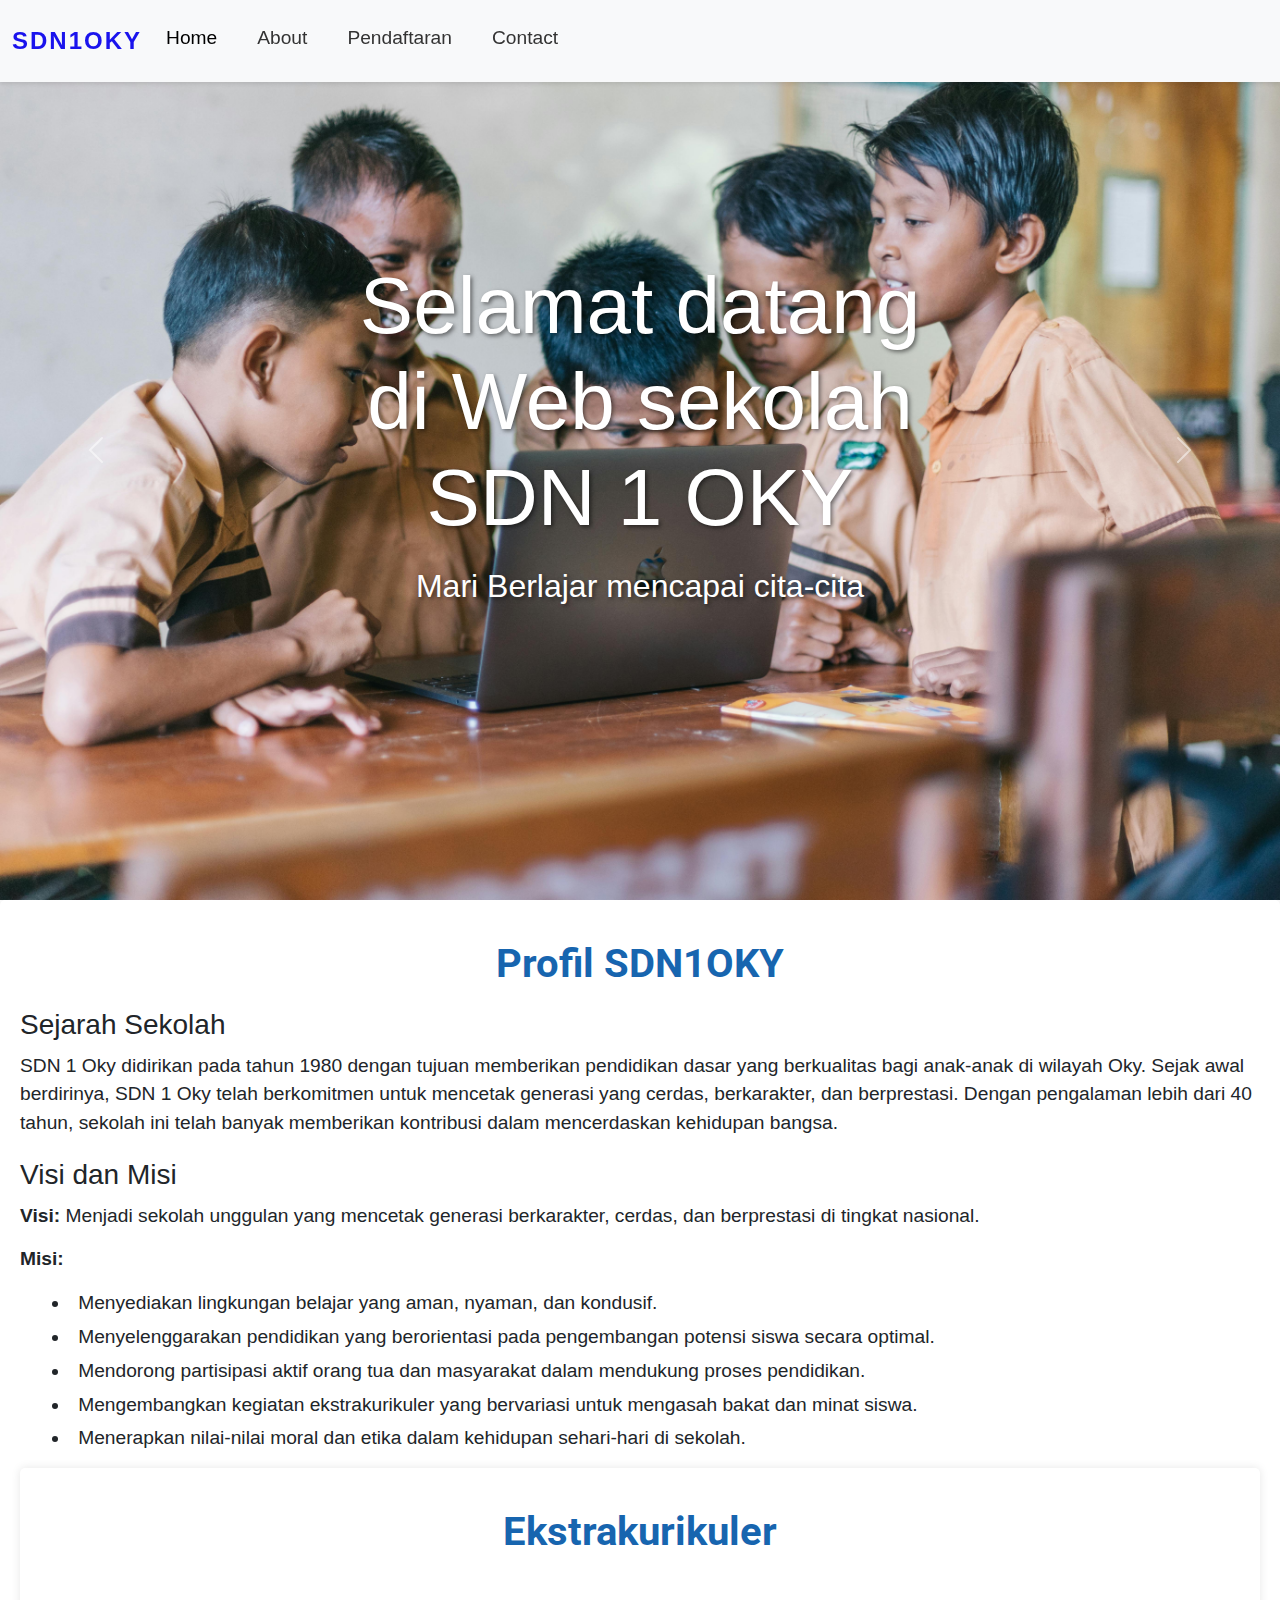
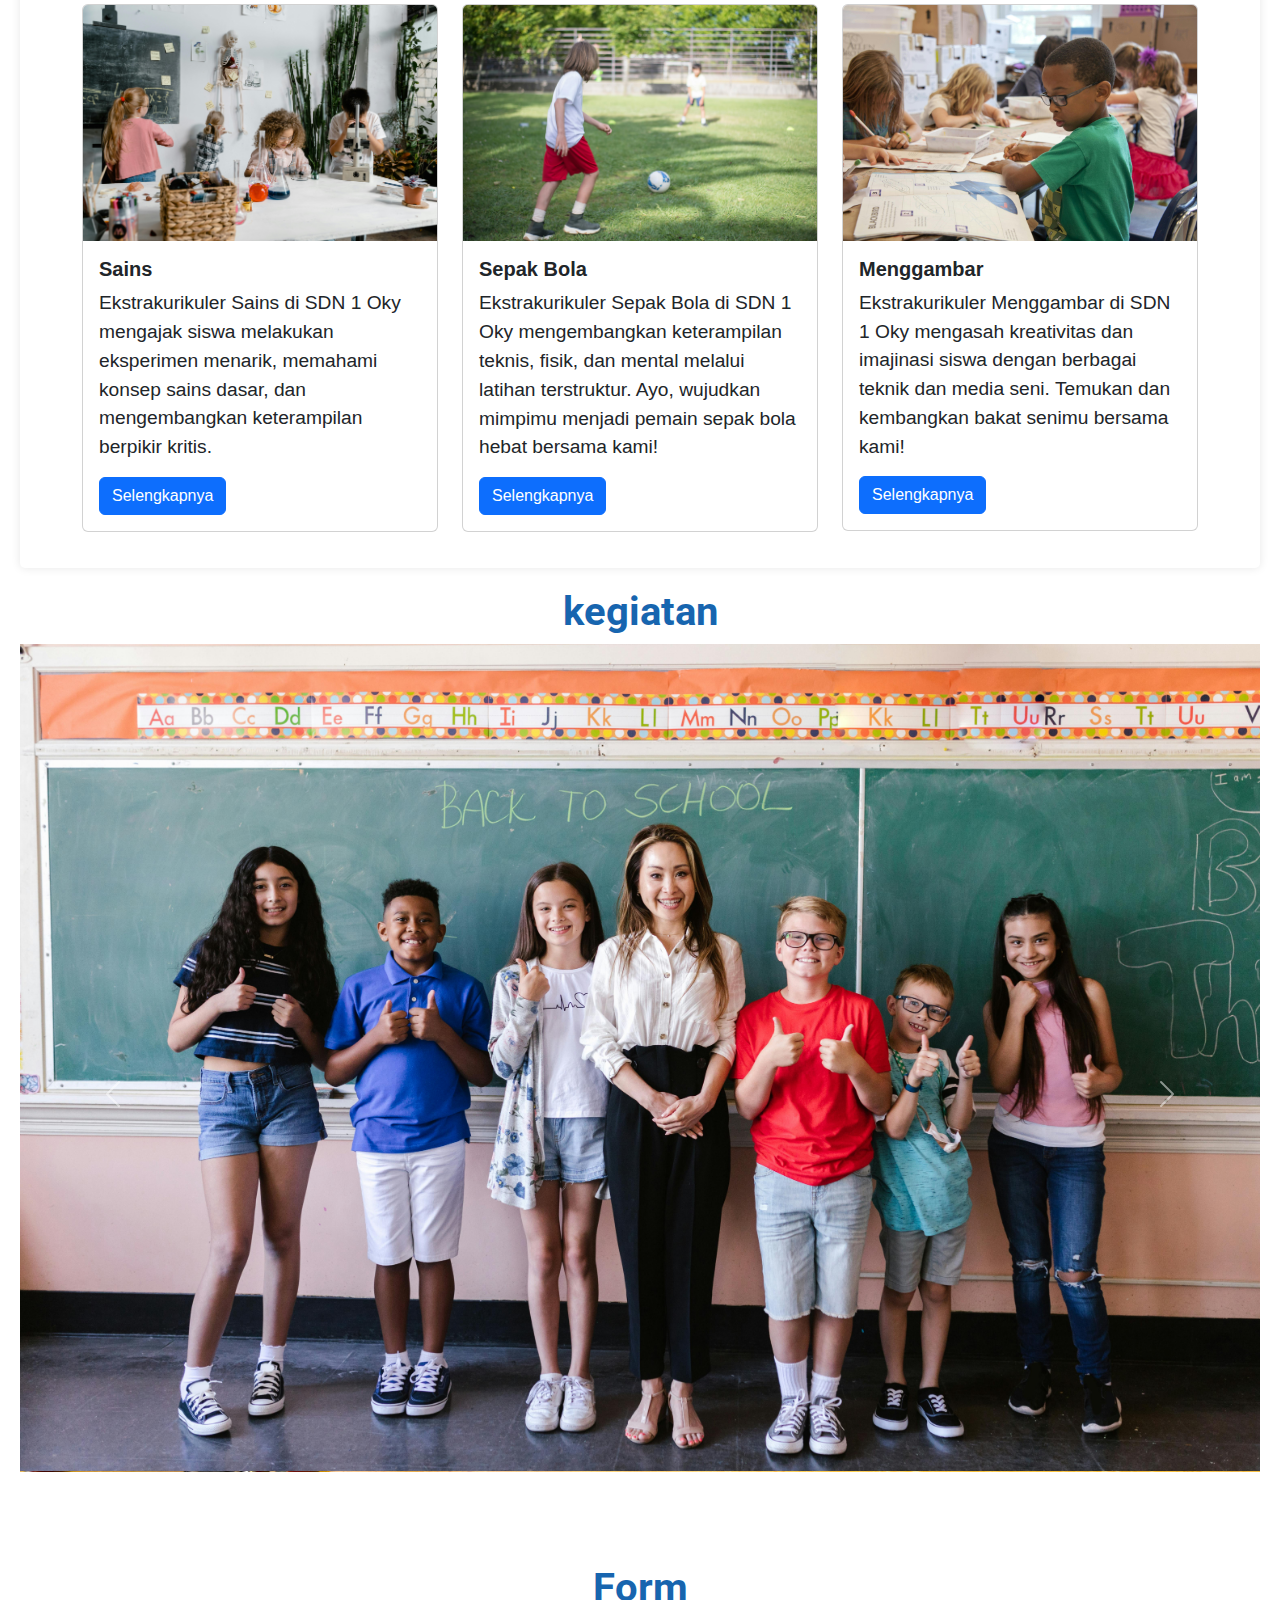
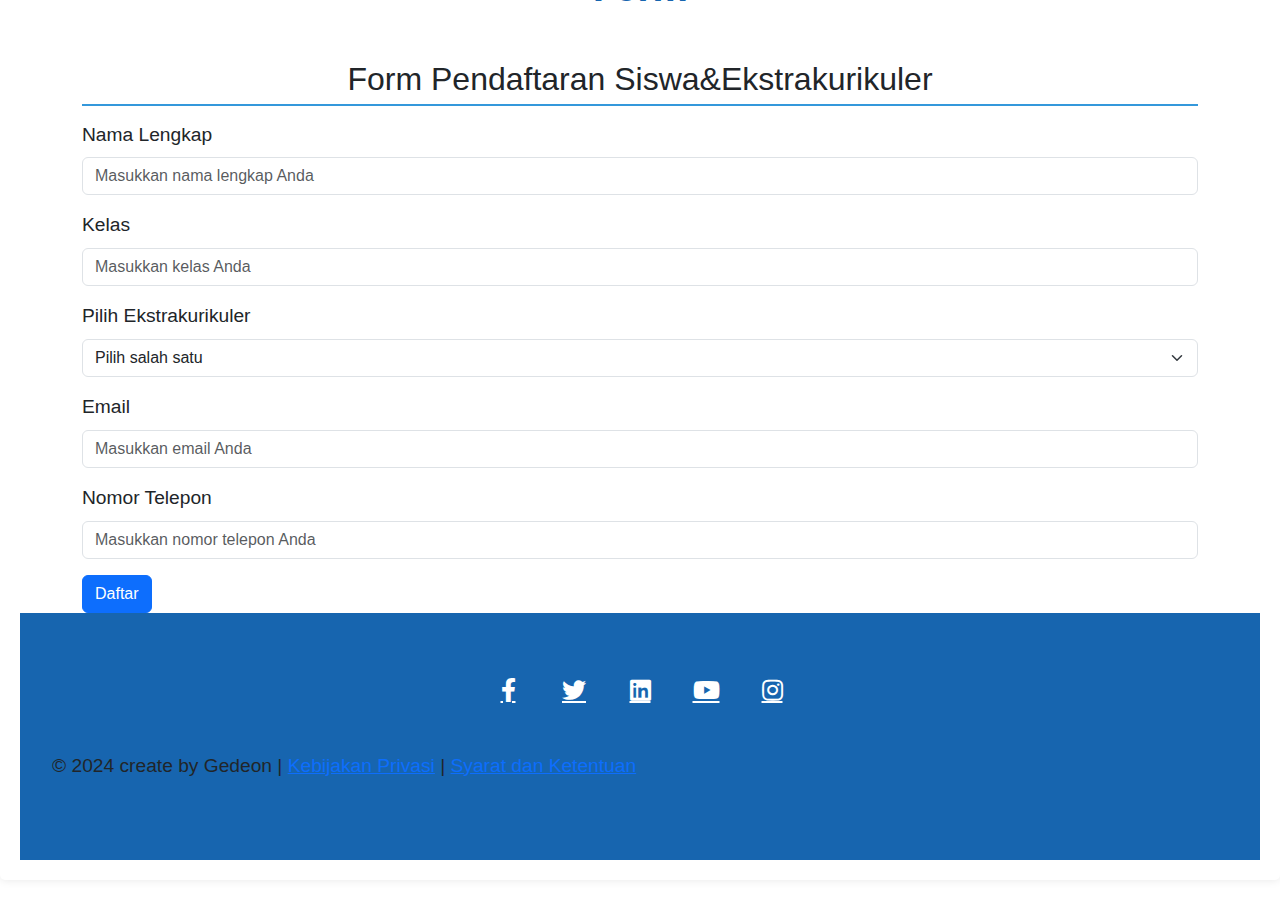
<file: index.html>
<!DOCTYPE html>
<html lang="en">
<head>
    <meta charset="UTF-8">
    <meta name="viewport" content="width=device-width, initial-scale=1.0">
    <title>SDN 1 OKY</title>
    <link href="https://cdn.jsdelivr.net/npm/bootstrap@5.3.0/dist/css/bootstrap.min.css" rel="stylesheet">
    <link rel="stylesheet" href="https://cdnjs.cloudflare.com/ajax/libs/font-awesome/5.15.4/css/all.min.css">
    <link href="https://fonts.googleapis.com/css2?family=Roboto:wght@700&display=swap" rel="stylesheet">
    <link rel="stylesheet" href="style2.css">
  </head>
  <body>
    <div id="heroCarousel" class="carousel slide" data-ride="carousel">
      <div class="carousel-inner">
        <div class="carousel-item active" style="background-image: url('img/hero.jpg');">
          <div class="hero-text">
            <h1 class="display-2">Selamat datang di Web sekolah SDN 1 OKY</h1>
            <p class="lead">Mari Berlajar mencapai cita-cita</p>
          </div>
        </div>
        <div class="carousel-item" style="background-image: url('img/hero1.jpg');">
        </div>
        <div class="carousel-item" style="background-image: url('img/hero2.jpg');">
        </div>
      </div>
      <a class="carousel-control-prev" href="#heroCarousel" role="button" data-slide="prev">
        <span class="carousel-control-prev-icon" aria-hidden="true"></span>
        <span class="sr-only">Previous</span>
      </a>
      <a class="carousel-control-next" href="#heroCarousel" role="button" data-slide="next">
        <span class="carousel-control-next-icon" aria-hidden="true"></span>
        <span class="sr-only">Next</span>
      </a>
    </div>
    
    <nav class="navbar navbar-expand-lg navbar-light bg-light">
      <div class="container-fluid">
        <a class="navbar-brand" href="#">SDN1OKY</a>
        <button class="navbar-toggler" type="button" data-bs-toggle="collapse" data-bs-target="#navbarNav" aria-controls="navbarNav" aria-expanded="false" aria-label="Toggle navigation">
          <span class="navbar-toggler-icon"></span>
        </button>
        <div class="collapse navbar-collapse" id="navbarNav">
          <ul class="navbar-nav">
            <li class="nav-item">
              <a class="nav-link active" aria-current="page" href="#">Home</a>
            </li>
            <li class="nav-item">
              <a class="nav-link" href="#">About</a>
            </li>
            <li class="nav-item">
              <a class="nav-link" href="#">Pendaftaran</a>
            </li>
            <li class="nav-item">
              <a class="nav-link" href="#">Contact</a>
            </li>
          </ul>
        </div>
      </div>
    </nav>
    <!-- Profil Sekolah -->
    <section id="profil-sekolah">
      <h1 class="jurusan">Profil SDN1OKY</h2>
        
        <!-- Sejarah Sekolah -->
        <article id="sejarah-sekolah">
          <h3>Sejarah Sekolah</h3>
              <p>SDN 1 Oky didirikan pada tahun 1980 dengan tujuan memberikan pendidikan dasar yang berkualitas bagi anak-anak di wilayah Oky. Sejak awal berdirinya, SDN 1 Oky telah berkomitmen untuk mencetak generasi yang cerdas, berkarakter, dan berprestasi. Dengan pengalaman lebih dari 40 tahun, sekolah ini telah banyak memberikan kontribusi dalam mencerdaskan kehidupan bangsa.</p>
            </article>
            
            <!-- Visi dan Misi -->
            <article id="visi-misi">
              <h3>Visi dan Misi</h3>
              <p><strong>Visi:</strong> Menjadi sekolah unggulan yang mencetak generasi berkarakter, cerdas, dan berprestasi di tingkat nasional.</p>
              <p><strong>Misi:</strong></p>
              <ul>
                <li>Menyediakan lingkungan belajar yang aman, nyaman, dan kondusif.</li>
                <li>Menyelenggarakan pendidikan yang berorientasi pada pengembangan potensi siswa secara optimal.</li>
                <li>Mendorong partisipasi aktif orang tua dan masyarakat dalam mendukung proses pendidikan.</li>
                <li>Mengembangkan kegiatan ekstrakurikuler yang bervariasi untuk mengasah bakat dan minat siswa.</li>
                <li>Menerapkan nilai-nilai moral dan etika dalam kehidupan sehari-hari di sekolah.</li>
              </ul>
            </article>
            <section id="ekstrakurikuler">
              <h1 class="jurusan">Ekstrakurikuler</h1>
              <div class="container mt-5">
                  <div class="row">
                      <!-- Sains -->
                      <div class="col-sm-4 mb-3">
                          <div class="card">
                              <img src="img/ekrakulikuler.jpg" class="card-img-top" alt="Ekstrakurikuler Sains">
                              <div class="card-body">
                                  <h5 class="card-title"><b>Sains</b></h5>
                                  <p class="card-text">Ekstrakurikuler Sains di SDN 1 Oky mengajak siswa melakukan eksperimen menarik, memahami konsep sains dasar, dan mengembangkan keterampilan berpikir kritis.</p>
                                  <a href="#" class="btn btn-primary">Selengkapnya</a>
                              </div>
                          </div>
                      </div>
                      <!-- Sepak Bola -->
                      <div class="col-sm-4 mb-3">
                          <div class="card">
                              <img src="img/ekrakulikuler1.jpg" class="card-img-top" alt="Ekstrakurikuler Sepak Bola">
                              <div class="card-body">
                                  <h5 class="card-title"><b>Sepak Bola</b></h5>
                                  <p class="card-text">Ekstrakurikuler Sepak Bola di SDN 1 Oky mengembangkan keterampilan teknis, fisik, dan mental melalui latihan terstruktur. Ayo, wujudkan mimpimu menjadi pemain sepak bola hebat bersama kami!</p>
                                  <a href="#" class="btn btn-primary">Selengkapnya</a>
                              </div>
                          </div>
                      </div>
                      <!-- Menggambar -->
                      <div class="col-sm-4 mb-3">
                          <div class="card">
                              <img src="img/extrakulikuler2.jpg" class="card-img-top" alt="Ekstrakurikuler Menggambar">
                              <div class="card-body">
                                  <h5 class="card-title"><b>Menggambar</b></h5>
                                  <p class="card-text">Ekstrakurikuler Menggambar di SDN 1 Oky mengasah kreativitas dan imajinasi siswa dengan berbagai teknik dan media seni. Temukan dan kembangkan bakat senimu bersama kami!</p>
                                  <a href="#" class="btn btn-primary">Selengkapnya</a>
                              </div>
                          </div>
                      </div>
                  </div>
                </div>
      </section>
      
      <!-- kegiatan -->
       <h1 class="jurusan">kegiatan</h1>
      <div id="carouselExample" class="carousel slide">
        <div class="carousel-inner">
          <div class="carousel-item active">
            <img src="img/kegiatan.jpg" class="d-block w-100" alt="...">
          </div>
          <div class="carousel-item">
            <img src="img/kegiatan1.jpg" class="d-block w-100" alt="...">
          </div>
          <div class="carousel-item">
            <img src="img/kegiatan2.jpg" class="d-block w-100" alt="...">
          </div>
            <div class="carousel-item active">
              <img src="img/kegiatan3.jpg" class="d-block w-100" alt="...">
            </div>
            <div class="carousel-item">
              <img src="img/kegiatan4.jpg" class="d-block w-100" alt="...">
            </div>
            <div class="carousel-item">
              <img src="img/kegiatan5.jpg" class="d-block w-100" alt="...">
            </div>
        </div>
        <button class="carousel-control-prev" type="button" data-bs-target="#carouselExample" data-bs-slide="prev">
          <span class="carousel-control-prev-icon" aria-hidden="true"></span>
          <span class="visually-hidden">Previous</span>
        </button>
        <button class="carousel-control-next" type="button" data-bs-target="#carouselExample" data-bs-slide="next">
          <span class="carousel-control-next-icon" aria-hidden="true"></span>
          <span class="visually-hidden">Next</span>
        </button>
      </div>


      <!-- form pendaftaran -->
       <h1 class="jurusan">Form</h1>
      <div class="container mt-5">
        <h2 class="text-center">Form Pendaftaran Siswa&Ekstrakurikuler</h2>
        <form class="contact-form" action="https://formspree.io/f/mkgwndpy" method="POST">
            <div class="mb-3">
                <label for="nama" class="form-label">Nama Lengkap</label>
                <input type="text" class="form-control" id="nama" name="Nama Lengkap" placeholder="Masukkan nama lengkap Anda" required>
            </div>
            <div class="mb-3">
                <label for="kelas" class="form-label">Kelas</label>
                <input type="text" class="form-control" id="kelas" name="Kelas" placeholder="Masukkan kelas Anda" required>
            </div>
            <div class="mb-3">
                <label for="ekstrakurikuler" class="form-label">Pilih Ekstrakurikuler</label>
                <select class="form-select" id="ekstrakurikuler" name="Pilih Ekstrakurikuler" required>
                    <option selected disabled value="">Pilih salah satu</option>
                    <option value="sains">Sains</option>
                    <option value="sepak-bola">Sepak Bola</option>
                    <option value="menggambar">Menggambar</option>
                </select>
            </div>
            <div class="mb-3">
                <label for="email" class="form-label">Email</label>
                <input type="email" class="form-control" id="email" name="_replyto" placeholder="Masukkan email Anda" required>
            </div>
            <div class="mb-3">
                <label for="telepon" class="form-label">Nomor Telepon</label>
                <input type="tel" class="form-control" id="telepon" name="Nomor Telepon" placeholder="Masukkan nomor telepon Anda" required>
            </div>
            <button type="submit" class="btn btn-primary">Daftar</button>
        </form>
    </div>
    <!-- footer -->
      <footer id="footer" class="mt-0" style="background-color: #1765AF;border:none;">
        <div class="container">
          <div class="row py-5">
            <div class="col text-center">
              <ul
              class="footer-social-icons social-icons social-icons-clean social-icons-big social-icons-opacity-light social-icons-icon-light mt-1">
              <li class="social-icons-facebook"><a href="https://www.facebook.com/people/PT-Mitra-Utama-Madani/100076724360377/" target="_blank" ><i
                class="fab fa-facebook-f"></i></a></li>
                <li class="social-icons-facebook"><a href="https://twitter.com/mum_id" target="_blank"
                  ><i class="fab fa-twitter"></i></a></li>
                  <li class="social-icons-facebook"><a href="https://www.linkedin.com/company/pt-mitra-utama-madani/" target="_blank"
                    ><i class="fab fa-linkedin"></i></a></li>
                    <li class="social-icons-facebook"><a href="https://www.youtube.com/@mum.id.official" target="_blank"
                      ><i class="fab fa-youtube"></i></a></li>
                      <li class="social-icons-facebook"><a href="https://www.instagram.com/mum.id.official/" target="_blank"
                        ><i class="fab fa-instagram"></i></a></li>
                      </ul>
                    </div>
                    <div class="row">
                      <div class="col-md-12">
                        <div class="footer-copyright">
                          &copy; 2024 create by Gedeon | <a href="#">Kebijakan Privasi</a> | <a href="#">Syarat dan Ketentuan</a>
                        </div>
                      </div>
                    </div>
                  </div>
            </div>
          </div>
        </div>
      </footer>
      
      <script src="https://cdn.jsdelivr.net/npm/bootstrap@5.3.0/dist/js/bootstrap.bundle.min.js"></script>
      <script src="https://code.jquery.com/jquery-3.5.1.slim.min.js"></script>
      <script src="https://cdn.jsdelivr.net/npm/@popperjs/core@2.5.4/dist/umd/popper.min.js"></script>
      <script src="https://stackpath.bootstrapcdn.com/bootstrap/4.5.2/js/bootstrap.min.js"></script>
      <script>
        let currentSlide = 0;
        const slides = document.querySelectorAll('.hero img');
        const totalSlides = slides.length;
      
        setInterval(() => {
          slides[currentSlide].classList.remove('active');
          currentSlide = (currentSlide + 1) % totalSlides;
          slides[currentSlide].classList.add('active');
        }, 5000); // Change slide every 5 seconds
      </script>
      
    </body>
    </html>
</file>
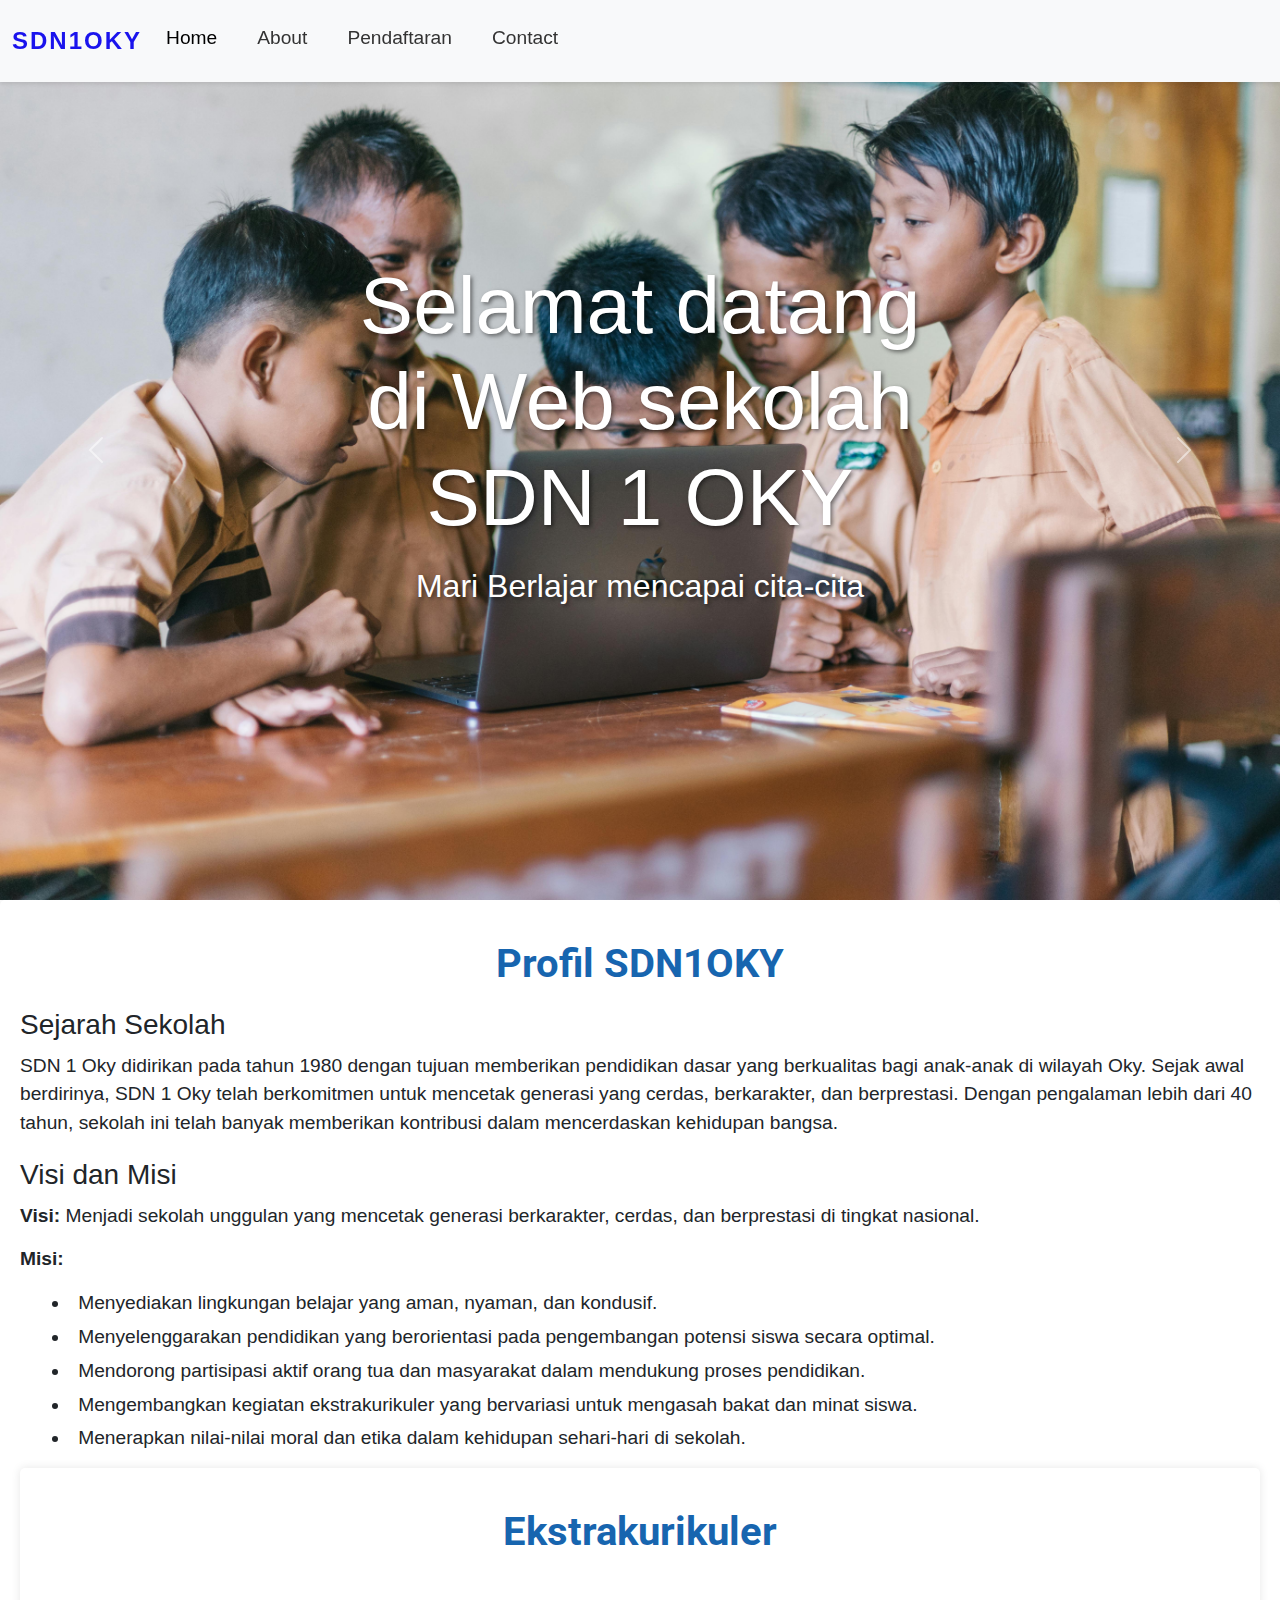
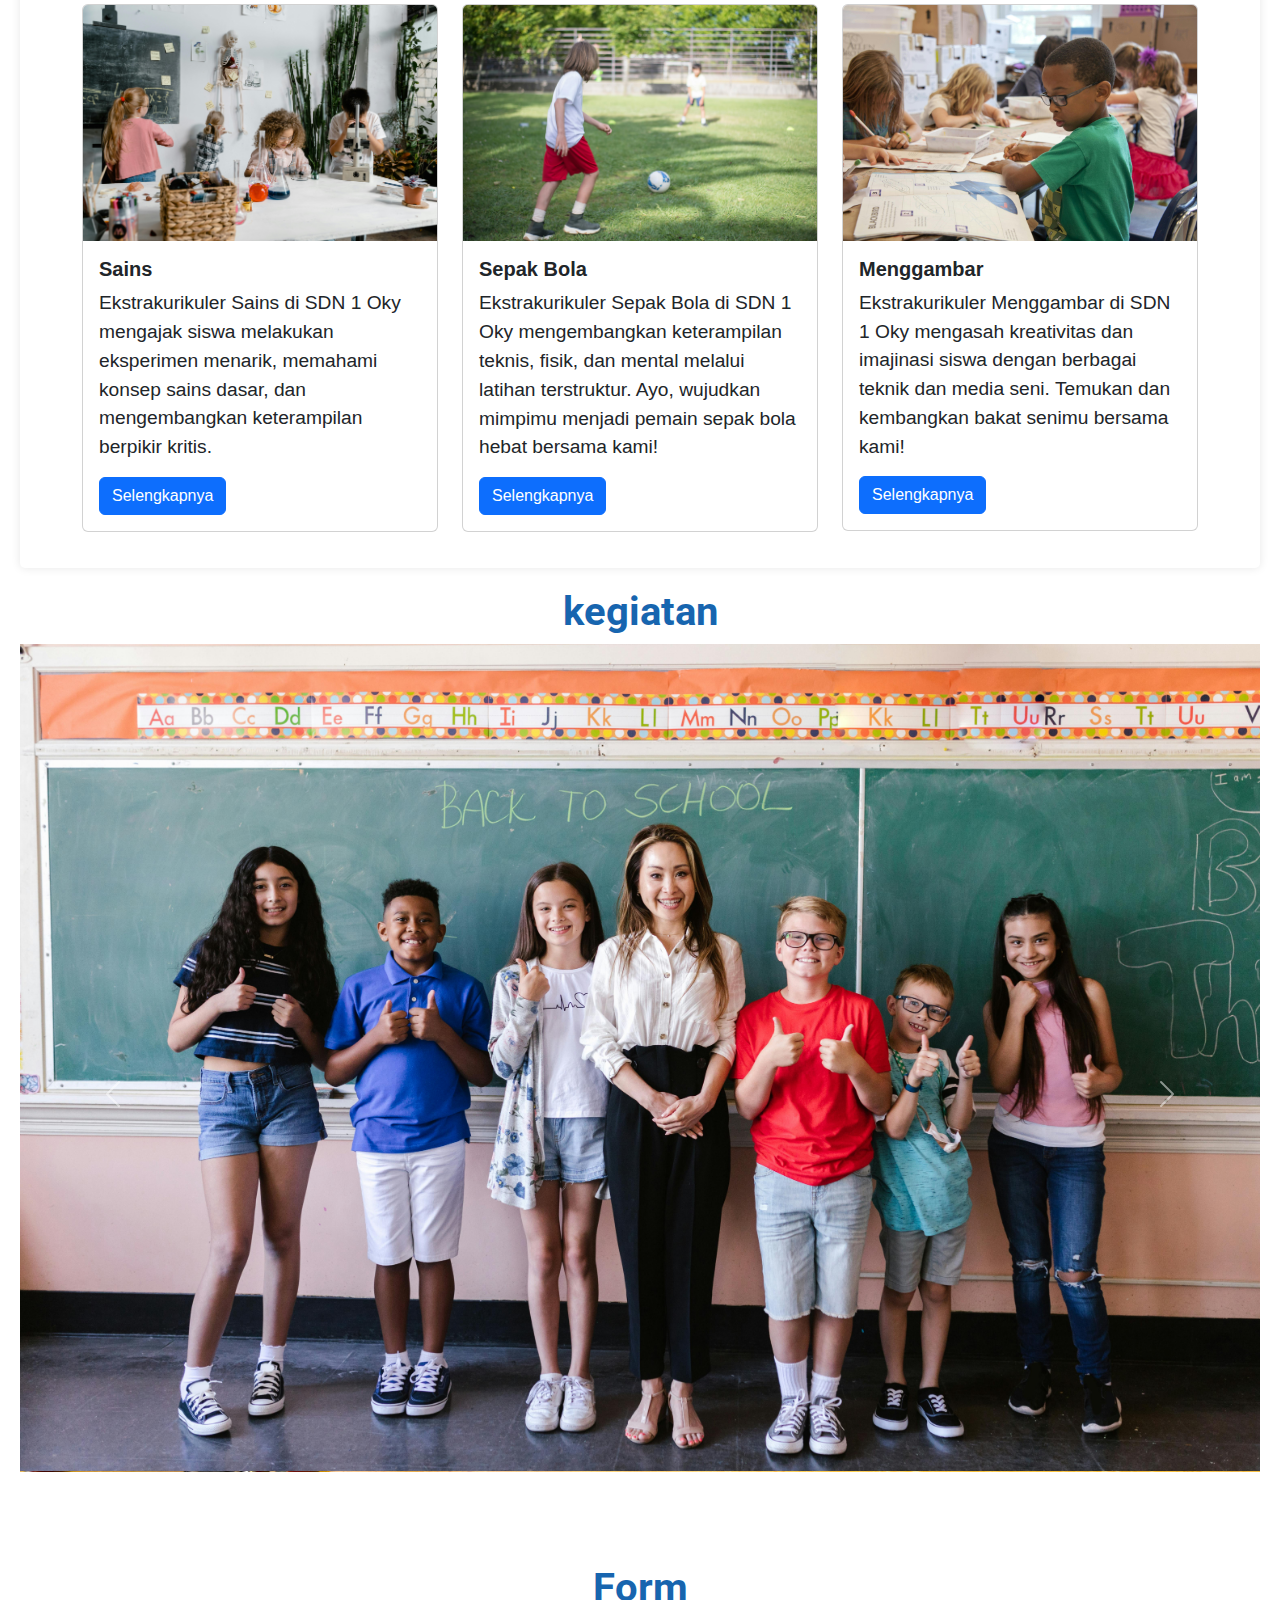
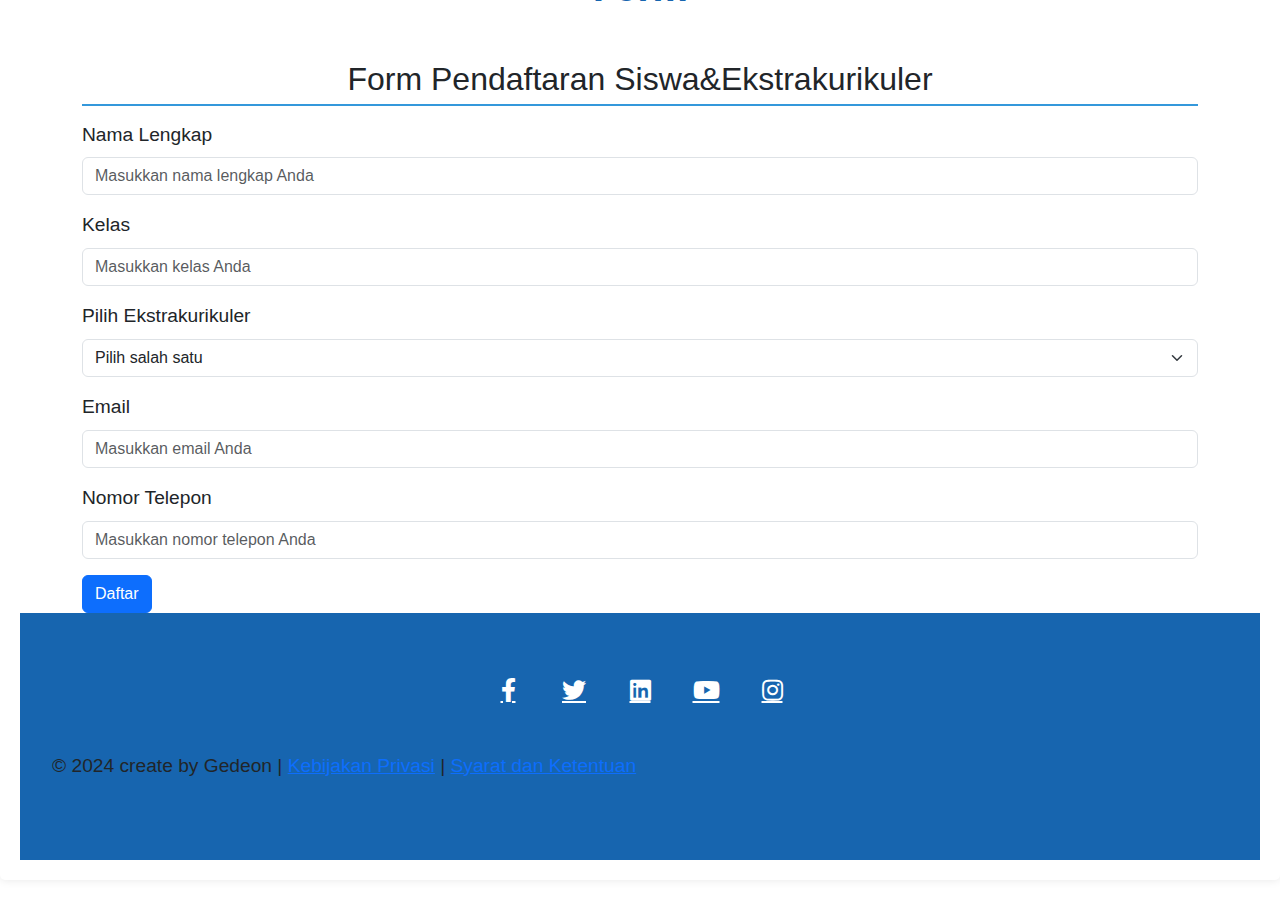
<file: index2.html>
<!DOCTYPE html>
<html lang="en">
<head>
    <meta charset="UTF-8">
    <meta name="viewport" content="width=device-width, initial-scale=1.0">
    <title>SDN 1 OKY</title>
    <link href="https://cdn.jsdelivr.net/npm/bootstrap@5.3.0/dist/css/bootstrap.min.css" rel="stylesheet">
    <link rel="stylesheet" href="https://cdnjs.cloudflare.com/ajax/libs/font-awesome/5.15.4/css/all.min.css">
    <link href="https://fonts.googleapis.com/css2?family=Roboto:wght@700&display=swap" rel="stylesheet">
    <link rel="stylesheet" href="style2.css">
  </head>
  <body>
    <div id="heroCarousel" class="carousel slide" data-ride="carousel">
      <div class="carousel-inner">
        <div class="carousel-item active" style="background-image: url('img/hero.jpg');">
          <div class="hero-text">
            <h1 class="display-2">Selamat datang di Web sekolah SDN 1 OKY</h1>
            <p class="lead">Mari Berlajar mencapai cita-cita</p>
          </div>
        </div>
        <div class="carousel-item" style="background-image: url('img/hero1.jpg');">
        </div>
        <div class="carousel-item" style="background-image: url('img/hero2.jpg');">
        </div>
      </div>
      <a class="carousel-control-prev" href="#heroCarousel" role="button" data-slide="prev">
        <span class="carousel-control-prev-icon" aria-hidden="true"></span>
        <span class="sr-only">Previous</span>
      </a>
      <a class="carousel-control-next" href="#heroCarousel" role="button" data-slide="next">
        <span class="carousel-control-next-icon" aria-hidden="true"></span>
        <span class="sr-only">Next</span>
      </a>
    </div>
    
    <nav class="navbar navbar-expand-lg navbar-light bg-light">
      <div class="container-fluid">
        <a class="navbar-brand" href="#">SDN1OKY</a>
        <button class="navbar-toggler" type="button" data-bs-toggle="collapse" data-bs-target="#navbarNav" aria-controls="navbarNav" aria-expanded="false" aria-label="Toggle navigation">
          <span class="navbar-toggler-icon"></span>
        </button>
        <div class="collapse navbar-collapse" id="navbarNav">
          <ul class="navbar-nav">
            <li class="nav-item">
              <a class="nav-link active" aria-current="page" href="#">Home</a>
            </li>
            <li class="nav-item">
              <a class="nav-link" href="#">About</a>
            </li>
            <li class="nav-item">
              <a class="nav-link" href="#">Pendaftaran</a>
            </li>
            <li class="nav-item">
              <a class="nav-link" href="#">Contact</a>
            </li>
          </ul>
        </div>
      </div>
    </nav>
    <!-- Profil Sekolah -->
    <section id="profil-sekolah">
      <h1 class="jurusan">Profil SDN1OKY</h2>
        
        <!-- Sejarah Sekolah -->
        <article id="sejarah-sekolah">
          <h3>Sejarah Sekolah</h3>
              <p>SDN 1 Oky didirikan pada tahun 1980 dengan tujuan memberikan pendidikan dasar yang berkualitas bagi anak-anak di wilayah Oky. Sejak awal berdirinya, SDN 1 Oky telah berkomitmen untuk mencetak generasi yang cerdas, berkarakter, dan berprestasi. Dengan pengalaman lebih dari 40 tahun, sekolah ini telah banyak memberikan kontribusi dalam mencerdaskan kehidupan bangsa.</p>
            </article>
            
            <!-- Visi dan Misi -->
            <article id="visi-misi">
              <h3>Visi dan Misi</h3>
              <p><strong>Visi:</strong> Menjadi sekolah unggulan yang mencetak generasi berkarakter, cerdas, dan berprestasi di tingkat nasional.</p>
              <p><strong>Misi:</strong></p>
              <ul>
                <li>Menyediakan lingkungan belajar yang aman, nyaman, dan kondusif.</li>
                <li>Menyelenggarakan pendidikan yang berorientasi pada pengembangan potensi siswa secara optimal.</li>
                <li>Mendorong partisipasi aktif orang tua dan masyarakat dalam mendukung proses pendidikan.</li>
                <li>Mengembangkan kegiatan ekstrakurikuler yang bervariasi untuk mengasah bakat dan minat siswa.</li>
                <li>Menerapkan nilai-nilai moral dan etika dalam kehidupan sehari-hari di sekolah.</li>
              </ul>
            </article>
            <section id="ekstrakurikuler">
              <h1 class="jurusan">Ekstrakurikuler</h1>
              <div class="container mt-5">
                  <div class="row">
                      <!-- Sains -->
                      <div class="col-sm-4 mb-3">
                          <div class="card">
                              <img src="img/ekrakulikuler.jpg" class="card-img-top" alt="Ekstrakurikuler Sains">
                              <div class="card-body">
                                  <h5 class="card-title"><b>Sains</b></h5>
                                  <p class="card-text">Ekstrakurikuler Sains di SDN 1 Oky mengajak siswa melakukan eksperimen menarik, memahami konsep sains dasar, dan mengembangkan keterampilan berpikir kritis.</p>
                                  <a href="#" class="btn btn-primary">Selengkapnya</a>
                              </div>
                          </div>
                      </div>
                      <!-- Sepak Bola -->
                      <div class="col-sm-4 mb-3">
                          <div class="card">
                              <img src="img/ekrakulikuler1.jpg" class="card-img-top" alt="Ekstrakurikuler Sepak Bola">
                              <div class="card-body">
                                  <h5 class="card-title"><b>Sepak Bola</b></h5>
                                  <p class="card-text">Ekstrakurikuler Sepak Bola di SDN 1 Oky mengembangkan keterampilan teknis, fisik, dan mental melalui latihan terstruktur. Ayo, wujudkan mimpimu menjadi pemain sepak bola hebat bersama kami!</p>
                                  <a href="#" class="btn btn-primary">Selengkapnya</a>
                              </div>
                          </div>
                      </div>
                      <!-- Menggambar -->
                      <div class="col-sm-4 mb-3">
                          <div class="card">
                              <img src="img/extrakulikuler2.jpg" class="card-img-top" alt="Ekstrakurikuler Menggambar">
                              <div class="card-body">
                                  <h5 class="card-title"><b>Menggambar</b></h5>
                                  <p class="card-text">Ekstrakurikuler Menggambar di SDN 1 Oky mengasah kreativitas dan imajinasi siswa dengan berbagai teknik dan media seni. Temukan dan kembangkan bakat senimu bersama kami!</p>
                                  <a href="#" class="btn btn-primary">Selengkapnya</a>
                              </div>
                          </div>
                      </div>
                  </div>
                </div>
      </section>
      
      <!-- kegiatan -->
       <h1 class="jurusan">kegiatan</h1>
      <div id="carouselExample" class="carousel slide">
        <div class="carousel-inner">
          <div class="carousel-item active">
            <img src="img/kegiatan.jpg" class="d-block w-100" alt="...">
          </div>
          <div class="carousel-item">
            <img src="img/kegiatan1.jpg" class="d-block w-100" alt="...">
          </div>
          <div class="carousel-item">
            <img src="img/kegiatan2.jpg" class="d-block w-100" alt="...">
          </div>
            <div class="carousel-item active">
              <img src="img/kegiatan3.jpg" class="d-block w-100" alt="...">
            </div>
            <div class="carousel-item">
              <img src="img/kegiatan4.jpg" class="d-block w-100" alt="...">
            </div>
            <div class="carousel-item">
              <img src="img/kegiatan5.jpg" class="d-block w-100" alt="...">
            </div>
        </div>
        <button class="carousel-control-prev" type="button" data-bs-target="#carouselExample" data-bs-slide="prev">
          <span class="carousel-control-prev-icon" aria-hidden="true"></span>
          <span class="visually-hidden">Previous</span>
        </button>
        <button class="carousel-control-next" type="button" data-bs-target="#carouselExample" data-bs-slide="next">
          <span class="carousel-control-next-icon" aria-hidden="true"></span>
          <span class="visually-hidden">Next</span>
        </button>
      </div>


      <!-- form pendaftaran -->
       <h1 class="jurusan">Form</h1>
      <div class="container mt-5">
        <h2 class="text-center">Form Pendaftaran Siswa&Ekstrakurikuler</h2>
        <form class="contact-form" action="https://formspree.io/f/mkgwndpy" method="POST">
            <div class="mb-3">
                <label for="nama" class="form-label">Nama Lengkap</label>
                <input type="text" class="form-control" id="nama" name="Nama Lengkap" placeholder="Masukkan nama lengkap Anda" required>
            </div>
            <div class="mb-3">
                <label for="kelas" class="form-label">Kelas</label>
                <input type="text" class="form-control" id="kelas" name="Kelas" placeholder="Masukkan kelas Anda" required>
            </div>
            <div class="mb-3">
                <label for="ekstrakurikuler" class="form-label">Pilih Ekstrakurikuler</label>
                <select class="form-select" id="ekstrakurikuler" name="Pilih Ekstrakurikuler" required>
                    <option selected disabled value="">Pilih salah satu</option>
                    <option value="sains">Sains</option>
                    <option value="sepak-bola">Sepak Bola</option>
                    <option value="menggambar">Menggambar</option>
                </select>
            </div>
            <div class="mb-3">
                <label for="email" class="form-label">Email</label>
                <input type="email" class="form-control" id="email" name="_replyto" placeholder="Masukkan email Anda" required>
            </div>
            <div class="mb-3">
                <label for="telepon" class="form-label">Nomor Telepon</label>
                <input type="tel" class="form-control" id="telepon" name="Nomor Telepon" placeholder="Masukkan nomor telepon Anda" required>
            </div>
            <button type="submit" class="btn btn-primary">Daftar</button>
        </form>
    </div>
    <!-- footer -->
      <footer id="footer" class="mt-0" style="background-color: #1765AF;border:none;">
        <div class="container">
          <div class="row py-5">
            <div class="col text-center">
              <ul
              class="footer-social-icons social-icons social-icons-clean social-icons-big social-icons-opacity-light social-icons-icon-light mt-1">
              <li class="social-icons-facebook"><a href="https://www.facebook.com/people/PT-Mitra-Utama-Madani/100076724360377/" target="_blank" ><i
                class="fab fa-facebook-f"></i></a></li>
                <li class="social-icons-facebook"><a href="https://twitter.com/mum_id" target="_blank"
                  ><i class="fab fa-twitter"></i></a></li>
                  <li class="social-icons-facebook"><a href="https://www.linkedin.com/company/pt-mitra-utama-madani/" target="_blank"
                    ><i class="fab fa-linkedin"></i></a></li>
                    <li class="social-icons-facebook"><a href="https://www.youtube.com/@mum.id.official" target="_blank"
                      ><i class="fab fa-youtube"></i></a></li>
                      <li class="social-icons-facebook"><a href="https://www.instagram.com/mum.id.official/" target="_blank"
                        ><i class="fab fa-instagram"></i></a></li>
                      </ul>
                    </div>
                    <div class="row">
                      <div class="col-md-12">
                        <div class="footer-copyright">
                          &copy; 2024 create by Gedeon | <a href="#">Kebijakan Privasi</a> | <a href="#">Syarat dan Ketentuan</a>
                        </div>
                      </div>
                    </div>
                  </div>
            </div>
          </div>
        </div>
      </footer>
      
      <script src="https://cdn.jsdelivr.net/npm/bootstrap@5.3.0/dist/js/bootstrap.bundle.min.js"></script>
      <script src="https://code.jquery.com/jquery-3.5.1.slim.min.js"></script>
      <script src="https://cdn.jsdelivr.net/npm/@popperjs/core@2.5.4/dist/umd/popper.min.js"></script>
      <script src="https://stackpath.bootstrapcdn.com/bootstrap/4.5.2/js/bootstrap.min.js"></script>
      <script>
        let currentSlide = 0;
        const slides = document.querySelectorAll('.hero img');
        const totalSlides = slides.length;
      
        setInterval(() => {
          slides[currentSlide].classList.remove('active');
          currentSlide = (currentSlide + 1) % totalSlides;
          slides[currentSlide].classList.add('active');
        }, 5000); // Change slide every 5 seconds
      </script>
      
    </body>
    </html>
</file>
<file: style2.css>
/* style2.css */
* {
  margin: 0;
  padding: 0;
  box-sizing: border-box;
}
body {
    font-size: 1.2rem;
    font-family: 'Work Sans', sans-serif;
    min-height: 1000px;
}

/* Gaya untuk navbar */
.navbar {
    position: fixed;
    top: 0;
    width: 100%;
    background-color: #fff;
    box-shadow: 0 2px 4px rgba(0, 0, 0, 0.1);
    padding: 1rem 0;
    z-index: 1000;
}

.navbar-brand {
    font-size: 2.5rem;
    font-weight: bold;
    color: #333;
    text-transform: uppercase;
    letter-spacing: 2px;
}

.navbar-nav {
    display: flex;
    list-style: none;
}

.navbar-nav .nav-link {
    font-size: 1.2rem;
    margin-right: 1.5rem;
    color: #333;
    transition: color 0.3s ease;
}

.navbar-nav .nav-link:hover {
    color: #007bff;
}

.navbar-toggler {
    border-color: rgba(0,0,0,.1);
}

.navbar-brand {
  font-size: 24px; /* Ukuran font */
  font-weight: bold; /* Ketebalan font */
  color: #1a13ed; /* Warna teks */
  text-decoration: none; /* Hapus garis bawah */
}

/* Gaya untuk hero section */
section {
    background: white;
    padding: 20px;
    margin-bottom: 20px;
    border-radius: 5px;
    box-shadow: 0 0 10px rgba(0, 0, 0, 0.1);
}

h2 {
    margin-bottom: 15px;
    border-bottom: 2px solid #3498db;
    padding-bottom: 5px;
}

h3 {
    margin-top: 20px;
    margin-bottom: 10px;
}

p {
    margin-bottom: 15px;
}

ul {
    list-style: disc inside;
    margin-bottom: 15px;
}

ul li {
    margin-bottom: 5px;
}
/* untuk card */
.carousel-item {
    height: 100vh;
    min-height: 300px;
    background: no-repeat center center scroll;
    background-size: cover;
  }
  .hero-text {
    position: absolute;
    top: 50%;
    left: 50%;
    transform: translate(-50%, -50%);
    color: white;
    text-align: center;
    text-shadow: 2px 2px 4px rgba(0, 0, 0, 0.5);
  }
  .hero-text h1 {
    font-size: 5rem;
    margin-bottom: 1rem;
  }
  .hero-text p {
    font-size: 2rem;
    margin-bottom: 2rem;
  }
  .carousel-control-prev, .carousel-control-next {
    text-indent: -9999px; /* Menghilangkan teks navigasi */
  }

  .jurusan{
    font-family: 'Roboto', sans-serif;
    font-weight: 700; /* Bold */
    color: #1765AF; /* Optional: Change the color */
    text-align: center; /* Optional: Center the text */
    margin-top: 20px; /* Optional: Adjust the margin */
  }

  #footer {
    background-color: #f0f3f5;
    border: none;
    margin-top: 0;
  }
  
  #footer .container {
    max-width: 1200px;
    margin: 0 auto;
  }
  
  #footer .row {
    padding-top: 2rem;
    padding-bottom: 2rem;
  }
  
  #footer .footer-social-icons {
    list-style: none;
    padding: 0;
    margin: 0;
    display: flex;
    justify-content: center;
    gap: 1rem;
  }
  
  #footer .footer-social-icons li {
    display: inline-block;
  }
  
  #footer .footer-social-icons a {
    color: #ffffff;
    border-radius: 50%;
    display: inline-flex;
    justify-content: center;
    align-items: center;
    width: 50px;
    height: 50px;
    font-size: 24px;
    transition: background-color 0.3s ease, transform 0.3s ease;
  }
  
  #footer .footer-social-icons a:hover {
    background-color: rgba(255, 255, 255, 0.2);
    transform: scale(1.1);
  }
  
  #footer .footer-social-icons .fab {
    display: inline-block;
  }
  

@keyframes fadeInUp {
    0% {
        opacity: 0;
        transform: translateY(20px);
    }
    100% {
        opacity: 1;
        transform: translateY(0);
    }
}

@media (max-width: 768px) {
  .footer-social-icons{
    font-size: 1.2rem;
  }
    .hero h1 {
        font-size: 1.rem;
    }
    html {
        font-size: 50%;
      }
    .hero p {
        font-size: 1.2rem;
    }

    .navbar-brand {
        font-size: 2rem;
    }

    .navbar-nav .nav-link {
        font-size: 1.5rem;
        margin-right: 1.5rem;
    }
}
</file>
